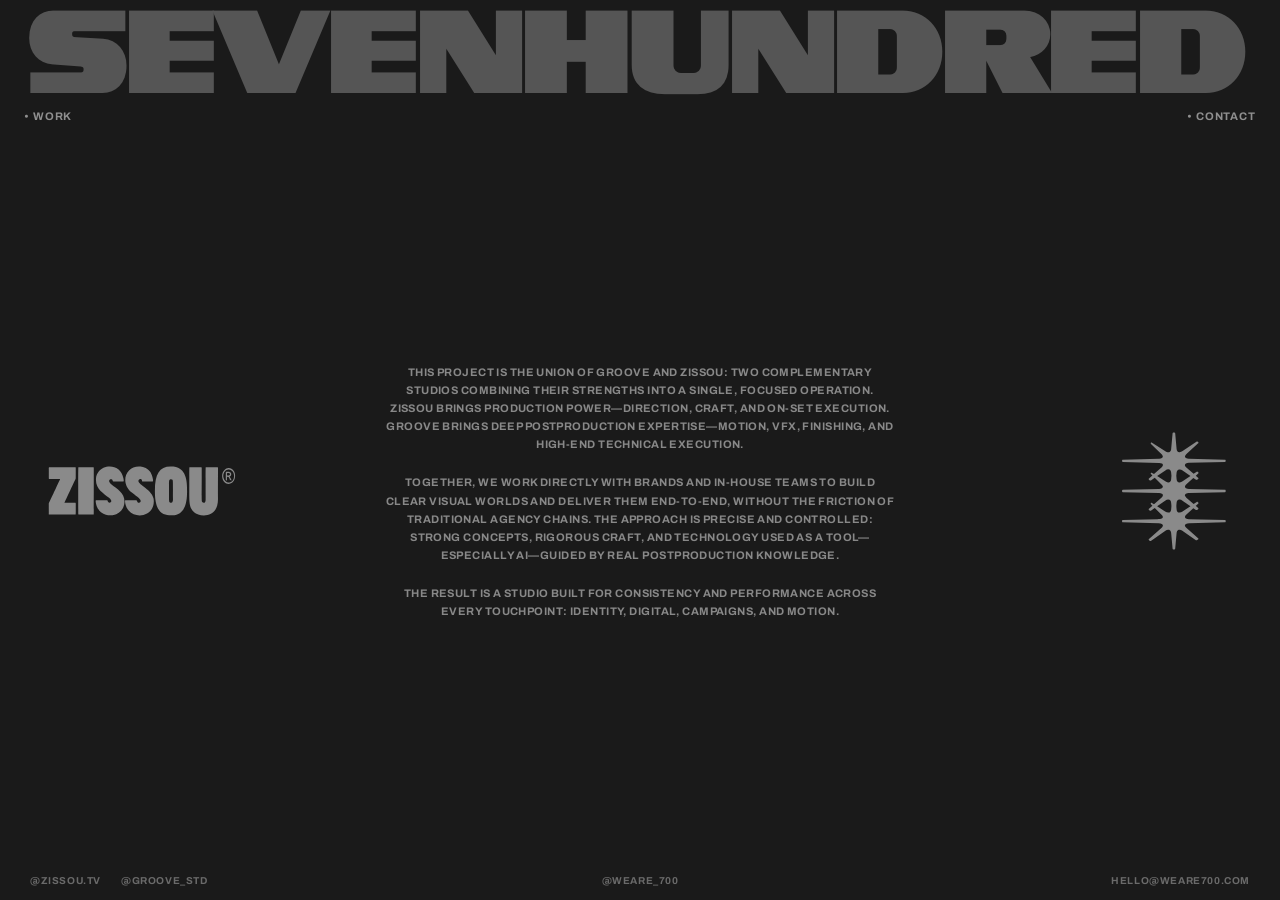
<file: about.html>
<!doctype html>
<html lang="en">
  <head>
    <meta charset="UTF-8" />
    <meta name="viewport" content="width=device-width, initial-scale=1.0" />
    <title>SEVENHUNDRED — About</title>
    <meta name="description" content="SEVENHUNDRED — Where we come from. Groove × ZISSOU." />
    <meta name="theme-color" content="#050609" />

    <!-- Open Graph -->
    <meta property="og:title" content="SEVENHUNDRED — About" />
    <meta property="og:description" content="Where we come from. Groove × ZISSOU." />
    <meta property="og:type" content="website" />
    <meta property="og:url" content="https://weare700.com/about" />
    <meta property="og:image" content="https://weare700.com/assets/og-image.jpg" />

    <!-- Favicon -->
    <link rel="icon" href="favicon.ico" sizes="any" />
    <link rel="icon" href="assets/static/favicon.svg" type="image/svg+xml" />
    <link rel="apple-touch-icon" href="assets/static/apple-touch-icon.png" />

    <link rel="stylesheet" href="styles.css?v=20260326-1" />
  </head>
  <body class="about-page">

    <main class="frame about-frame">
      <!-- SEVENHUNDRED header -->
      <h1 class="about-hero">SEVENHUNDRED</h1>

      <!-- Nav links -->
      <nav class="about-nav">
        <a href="index.html">&bull; WORK</a>
        <a href="mailto:hello@weare700.com">&bull; CONTACT</a>
      </nav>

      <!-- Three-column body -->
      <div class="about-body">
        <!-- Left: ZISSOU -->
        <div class="about-col-left">
          <img class="about-logo-left" src="assets/static/logos/zissou.svg" alt="ZISSOU" />
        </div>

        <!-- Center: copy -->
        <div class="about-col-center">
          <p>THIS PROJECT IS THE UNION OF GROOVE AND ZISSOU: TWO COMPLEMENTARY STUDIOS COMBINING THEIR STRENGTHS INTO A SINGLE, FOCUSED OPERATION. ZISSOU BRINGS PRODUCTION POWER&mdash;DIRECTION, CRAFT, AND ON-SET EXECUTION. GROOVE BRINGS DEEP POSTPRODUCTION EXPERTISE&mdash;MOTION, VFX, FINISHING, AND HIGH-END TECHNICAL EXECUTION.</p>

          <p>TOGETHER, WE WORK DIRECTLY WITH BRANDS AND IN-HOUSE TEAMS TO BUILD CLEAR VISUAL WORLDS AND DELIVER THEM END-TO-END, WITHOUT THE FRICTION OF TRADITIONAL AGENCY CHAINS. THE APPROACH IS PRECISE AND CONTROLLED: STRONG CONCEPTS, RIGOROUS CRAFT, AND TECHNOLOGY USED AS A TOOL&mdash;ESPECIALLY AI&mdash;GUIDED BY REAL POSTPRODUCTION KNOWLEDGE.</p>

          <p>THE RESULT IS A STUDIO BUILT FOR CONSISTENCY AND PERFORMANCE ACROSS EVERY TOUCHPOINT: IDENTITY, DIGITAL, CAMPAIGNS, AND MOTION.</p>
        </div>

        <!-- Right: Groove -->
        <div class="about-col-right">
          <img class="about-logo-right" src="assets/static/logos/groove.svg" alt="Groove" />
        </div>
      </div>

      <!-- Footer -->
      <footer class="about-footer">
        <div class="about-footer-left">
          <a href="https://instagram.com/zissou.tv" target="_blank" rel="noopener">@ZISSOU.TV</a>
          <a href="https://instagram.com/groove_std" target="_blank" rel="noopener">@GROOVE_STD</a>
        </div>
        <div class="about-footer-center">
          <a href="https://instagram.com/weare_700" target="_blank" rel="noopener">@WEARE_700</a>
        </div>
        <div class="about-footer-right">
          <a href="mailto:hello@weare700.com">HELLO@WEARE700.COM</a>
        </div>
      </footer>
    </main>

    <script>
      /* Auto-fit SEVENHUNDRED to fill container width */
      (function () {
        const hero = document.querySelector('.about-hero');
        if (!hero) return;
        const text = hero.textContent;
        const styles = getComputedStyle(hero);

        function fit() {
          const target = hero.parentElement.clientWidth - 46; /* 28px left + 18px right */

          /* Measure text width at a known size using canvas */
          const cvs = document.createElement('canvas').getContext('2d');
          cvs.font = '100px ' + styles.fontFamily;
          const measured = cvs.measureText(text).width;

          /* Scale proportionally, apply letter-spacing correction */
          const size = (target / measured) * 100;
          hero.style.fontSize = size + 'px';
        }

        /* Wait for font to load */
        document.fonts.ready.then(function () { fit(); });
        window.addEventListener('resize', fit);
      })();
    </script>
  </body>
</html>
</file>
<file: styles.css>
@font-face {
  font-family: "Eurostile";
  src: url("./assets/static/fonts/Eurostile-Reg.ttf") format("truetype");
  font-display: swap;
}

@font-face {
  font-family: "Eurostile";
  src: url("./assets/static/fonts/Eurostile-Bold.otf") format("opentype");
  font-weight: 700;
  font-display: swap;
}

@font-face {
  font-family: "Eurostile";
  src: url("./assets/static/fonts/Eurostile-Medium.otf") format("opentype");
  font-weight: 500;
  font-display: swap;
}

@font-face {
  font-family: "RecordLaser";
  src: url("./assets/static/fonts/RecordLaser-Ultra.otf") format("opentype");
  font-display: swap;
}

@font-face {
  font-family: "Archivo";
  src: url("./assets/static/fonts/Archivo-Regular.ttf") format("truetype");
  font-weight: 400;
  font-display: swap;
}

@font-face {
  font-family: "Archivo";
  src: url("./assets/static/fonts/Archivo-Bold.ttf") format("truetype");
  font-weight: 700;
  font-display: swap;
}

@font-face {
  font-family: "Archivo";
  src: url("./assets/static/fonts/Archivo-Black.ttf") format("truetype");
  font-weight: 900;
  font-display: swap;
}

:root {
  --border: #8f8f8f;
  --text: #8f8f8f;
  --bg: #080808;
}

* {
  box-sizing: border-box;
}

html,
body {
  width: 100%;
  height: 100%;
  margin: 0;
  overflow: hidden;
}

body {
  background: #050609 url("./assets/backgrounds/desktop/background.jpg") center center / cover no-repeat
    fixed;
  color: var(--text);
  font-family: "Eurostile", sans-serif;
}

.bg-video {
  position: fixed;
  inset: 0;
  width: 100%;
  height: 100%;
  object-fit: cover;
  z-index: -2;
  opacity: 0;
  transition: opacity 220ms linear;
  pointer-events: none;
}

.bg-video.is-ready {
  opacity: 1;
}

.bg-video-mobile {
  display: none;
}

.bg-overlay {
  position: fixed;
  inset: 0;
  background: transparent;
  z-index: -1;
  pointer-events: none;
}

.frame {
  position: relative;
  height: 100vh;
  height: 100dvh;
  border: 0;
  margin: 0;
}

.brand {
  position: absolute;
  top: 50%;
  left: 50%;
  transform: translate(-50%, -50%);
  width: min(58vw, 760px);
  padding: 0;
  z-index: 2;
}

.brand-asset {
  display: block;
  width: 100%;
  height: auto;
}

.brand-mobile {
  display: none;
}

.project-cloud {
  position: absolute;
  inset: 0;
  z-index: 3;
  pointer-events: none;
}

.project-window {
  position: absolute;
  width: 248px;
  height: 154px;
  min-width: 180px;
  min-height: 118px;
  background: rgba(8, 8, 8, 0.84);
  border: 0;
  box-shadow: 0 10px 20px rgba(0, 0, 0, 0.35);
  pointer-events: auto;
  overflow: hidden;
  user-select: none;
}

.project-window.dragging,
.project-window.resizing {
  opacity: 0.95;
}

.project-window-bar {
  height: 22px;
  display: flex;
  align-items: center;
  padding: 0 8px;
  border-bottom: 0;
  background: rgba(18, 18, 18, 0.88);
  cursor: grab;
  touch-action: none;
}

.project-window.dragging .project-window-bar {
  cursor: grabbing;
}

.project-window-title {
  margin: 0;
  color: #c8c8c8;
  font-size: 8px;
  letter-spacing: 0.08em;
  white-space: nowrap;
  overflow: hidden;
  text-overflow: ellipsis;
}

.project-window-content {
  width: 100%;
  height: calc(100% - 22px);
  background: #000;
}

.project-window-video {
  width: 100%;
  height: 100%;
  display: block;
  object-fit: cover;
  background: #000;
}

.project-resize-handle {
  position: absolute;
  width: 14px;
  height: 14px;
  z-index: 5;
  touch-action: none;
}

.project-resize-nw {
  top: 0;
  left: 0;
  cursor: nwse-resize;
}

.project-resize-ne {
  top: 0;
  right: 0;
  cursor: nesw-resize;
}

.project-resize-sw {
  bottom: 0;
  left: 0;
  cursor: nesw-resize;
}

.project-resize-se {
  right: 0;
  bottom: 0;
  cursor: nwse-resize;
}

.project-mobile-item {
  display: none;
}

.project-mobile-video {
  display: block;
  width: 100%;
  aspect-ratio: 16 / 9;
  object-fit: cover;
  background: #000;
}

.links {
  position: absolute;
  left: 30px;
  right: 30px;
  bottom: 22px;
  display: flex;
  justify-content: space-between;
  align-items: flex-end;
  gap: 24px;
  z-index: 4;
}

.links a {
  color: var(--text);
  text-decoration: none;
  font-size: 12px;
  letter-spacing: 0.1em;
  line-height: 1;
  white-space: nowrap;
}

.links a::before {
  content: none;
}

.links-tagline {
  color: var(--text);
  font-size: 12px;
  letter-spacing: 0.1em;
  line-height: 1;
  white-space: nowrap;
}

.links a:hover {
  color: #c4c4c4;
}

@media (max-width: 900px), (hover: none) and (pointer: coarse) {
  body {
    background-image: url("./assets/backgrounds/mobile/background.jpg");
    background-size: cover;
    background-position: left center;
    background-repeat: no-repeat;
    background-attachment: scroll;
  }

  .bg-video-desktop {
    display: none;
  }

  .bg-video-mobile {
    display: block;
    object-fit: cover;
    object-position: left center;
  }

  .brand-desktop {
    display: none;
  }

  .brand-mobile {
    display: block;
  }

  .frame {
    margin: 0;
    height: 100vh;
    height: 100dvh;
  }

  .brand {
    top: 50%;
    width: min(92vw, 540px);
  }

  .project-cloud {
    top: 56px;
    right: 10px;
    bottom: 56px;
    left: auto;
    width: min(44vw, 280px);
    display: flex;
    flex-direction: column;
    gap: 10px;
    overflow-y: auto;
    overflow-x: hidden;
    pointer-events: auto;
    z-index: 5;
    padding-right: 2px;
    overscroll-behavior: contain;
    -webkit-overflow-scrolling: touch;
  }

  .project-window {
    display: none;
  }

  .project-mobile-item {
    display: block;
    width: 100%;
    border: 0;
    background: rgba(8, 8, 8, 0.82);
    overflow: hidden;
    position: relative;
    cursor: pointer;
    -webkit-tap-highlight-color: transparent;
  }

  .project-mobile-overlay {
    position: absolute;
    inset: 0;
    display: flex;
    align-items: center;
    justify-content: center;
    pointer-events: none;
    opacity: 0;
    transition: opacity 200ms ease;
  }

  .project-mobile-item.is-paused .project-mobile-overlay {
    opacity: 1;
    background: rgba(0, 0, 0, 0.4);
  }

  .project-mobile-icon {
    color: #fff;
    font-size: 28px;
    text-shadow: 0 2px 8px rgba(0, 0, 0, 0.5);
  }

  .project-window-title {
    font-size: 7px;
  }

  .links {
    left: 12px;
    right: 12px;
    bottom: 12px;
    padding: 0;
    justify-content: space-between;
    align-items: flex-end;
    gap: 10px;
    flex-wrap: nowrap;
    max-width: none;
  }

  .links a {
    font-size: 10px;
    letter-spacing: 0.08em;
  }

  .links a::before {
    content: none;
  }

  .links-tagline {
    font-size: 10px;
    letter-spacing: 0.08em;
  }
}

/* ── About page ── */

.about-page {
  background: #1a1a1a;
  overflow: hidden;
}

.about-page,
.about-page html {
  height: 100%;
}

.about-frame {
  display: flex;
  flex-direction: column;
  padding: 0;
  overflow: hidden;
}

/* Hero header */
.about-hero {
  margin: 0;
  padding: 4px 18px 0 28px;
  font-family: "RecordLaser", "Eurostile", sans-serif;
  font-size: 9vw; /* JS overrides this to fit exact width */
  font-weight: 900;
  color: #555;
  letter-spacing: -0.02em;
  line-height: 0.85;
  white-space: nowrap;
  overflow: hidden;
  flex-shrink: 0;
}

/* Nav links below hero */
.about-nav {
  display: flex;
  justify-content: space-between;
  padding: 6px 24px 0;
  flex-shrink: 0;
}

.about-nav a {
  color: var(--text);
  text-decoration: none;
  font-family: "Archivo", "Eurostile", sans-serif;
  font-size: 11px;
  font-weight: 700;
  letter-spacing: 0.08em;
  text-transform: uppercase;
}

.about-nav a:hover {
  color: #c4c4c4;
}

/* Three-column body */
.about-body {
  flex: 1;
  display: flex;
  align-items: center;
  justify-content: space-between;
  padding: 0 40px;
  min-height: 0;
  position: relative;
}

.about-col-left {
  flex: 0 0 auto;
  display: flex;
  align-items: center;
  z-index: 1;
}

.about-logo-left {
  width: clamp(120px, 16vw, 260px);
  height: auto;
}

.about-col-center {
  position: absolute;
  left: 50%;
  transform: translateX(-50%);
  max-width: 520px;
  width: 40%;
}

.about-col-center p {
  margin: 0 0 20px;
  font-family: "Archivo", "Eurostile", sans-serif;
  font-size: 11px;
  font-weight: 700;
  line-height: 1.65;
  letter-spacing: 0.04em;
  color: #888;
  text-align: center;
  text-transform: uppercase;
}

.about-col-center p:last-child {
  margin-bottom: 0;
}

.about-col-right {
  flex: 0 0 auto;
  display: flex;
  align-items: center;
  z-index: 1;
}

.about-logo-right {
  width: clamp(80px, 10vw, 160px);
  height: auto;
}

/* Footer bar */
.about-footer {
  position: relative;
  display: flex;
  justify-content: space-between;
  align-items: center;
  padding: 14px 30px;
  font-family: "Archivo", "Eurostile", sans-serif;
  font-size: 10px;
  font-weight: 700;
  letter-spacing: 0.06em;
  color: #6a6a6a;
  text-transform: uppercase;
  flex-shrink: 0;
}

.about-footer-left,
.about-footer-center,
.about-footer-right {
  display: flex;
  gap: 20px;
}

.about-footer-center {
  position: absolute;
  left: 50%;
  transform: translateX(-50%);
}

.about-footer a,
.about-footer a:visited,
.about-footer a:active {
  color: #6a6a6a;
  text-decoration: none;
}

.about-footer a:hover {
  text-decoration: underline;
  color: #6a6a6a;
}

/* ── About mobile ── */
@media (max-width: 900px), (hover: none) and (pointer: coarse) {
  .about-page {
    overflow-y: auto;
    overflow-x: hidden;
    height: auto;
  }

  .about-frame {
    height: auto;
    min-height: 100vh;
    min-height: 100dvh;
  }

  .about-hero {
    padding: 10px 16px 0;
    font-size: clamp(32px, 12vw, 64px);
    white-space: normal;
    word-break: break-all;
  }

  .about-nav {
    padding: 8px 16px 0;
  }

  .about-nav a {
    font-size: 9px;
  }

  .about-body {
    flex-direction: column;
    padding: 30px 20px;
    gap: 30px;
  }

  .about-col-left {
    order: 2;
  }

  .about-logo-left {
    width: 120px;
  }

  .about-col-center {
    position: static;
    transform: none;
    width: 100%;
    order: 1;
    max-width: 100%;
  }

  .about-col-center p {
    font-size: 10px;
    text-align: center;
  }

  .about-col-right {
    order: 3;
  }

  .about-logo-right {
    width: 60px;
  }

  .about-footer {
    flex-direction: column;
    gap: 8px;
    text-align: center;
    padding: 12px 16px;
    font-size: 8px;
  }

  .about-footer-center {
    position: static;
    transform: none;
  }
}
</file>
